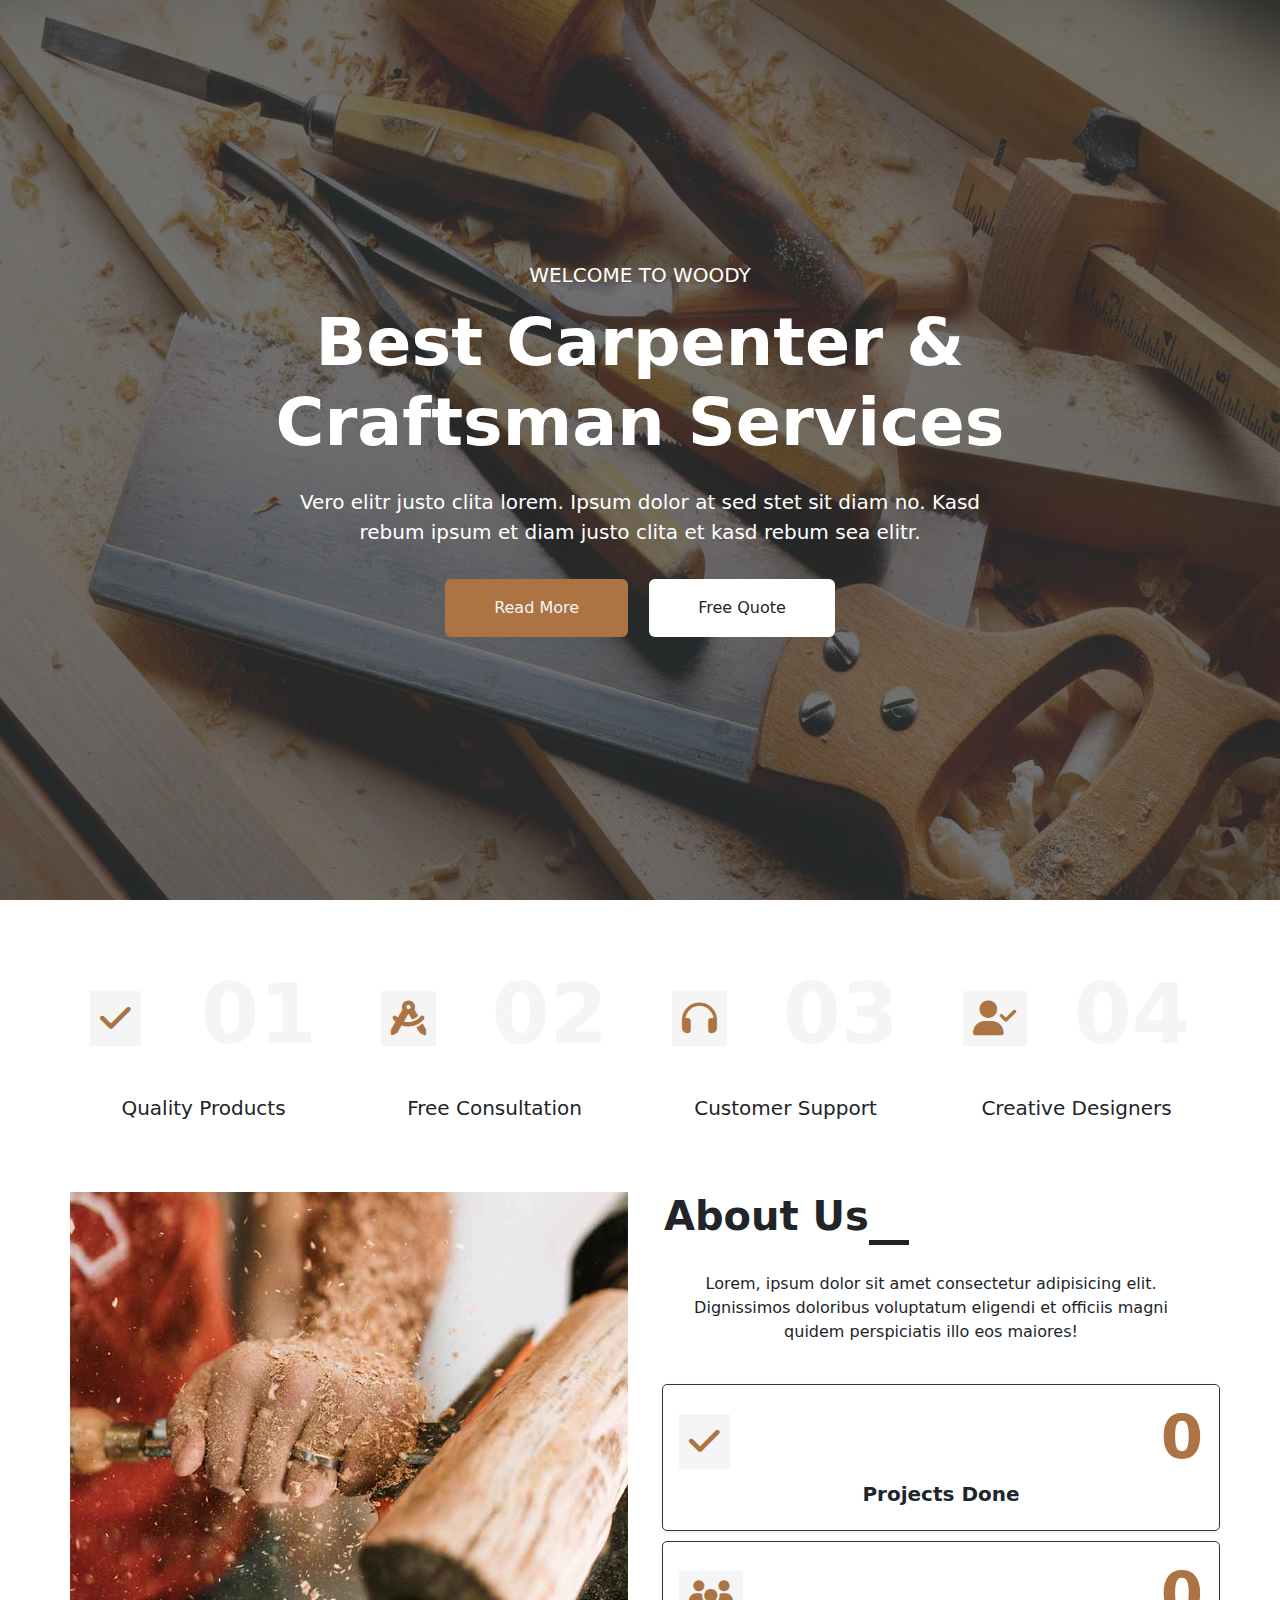
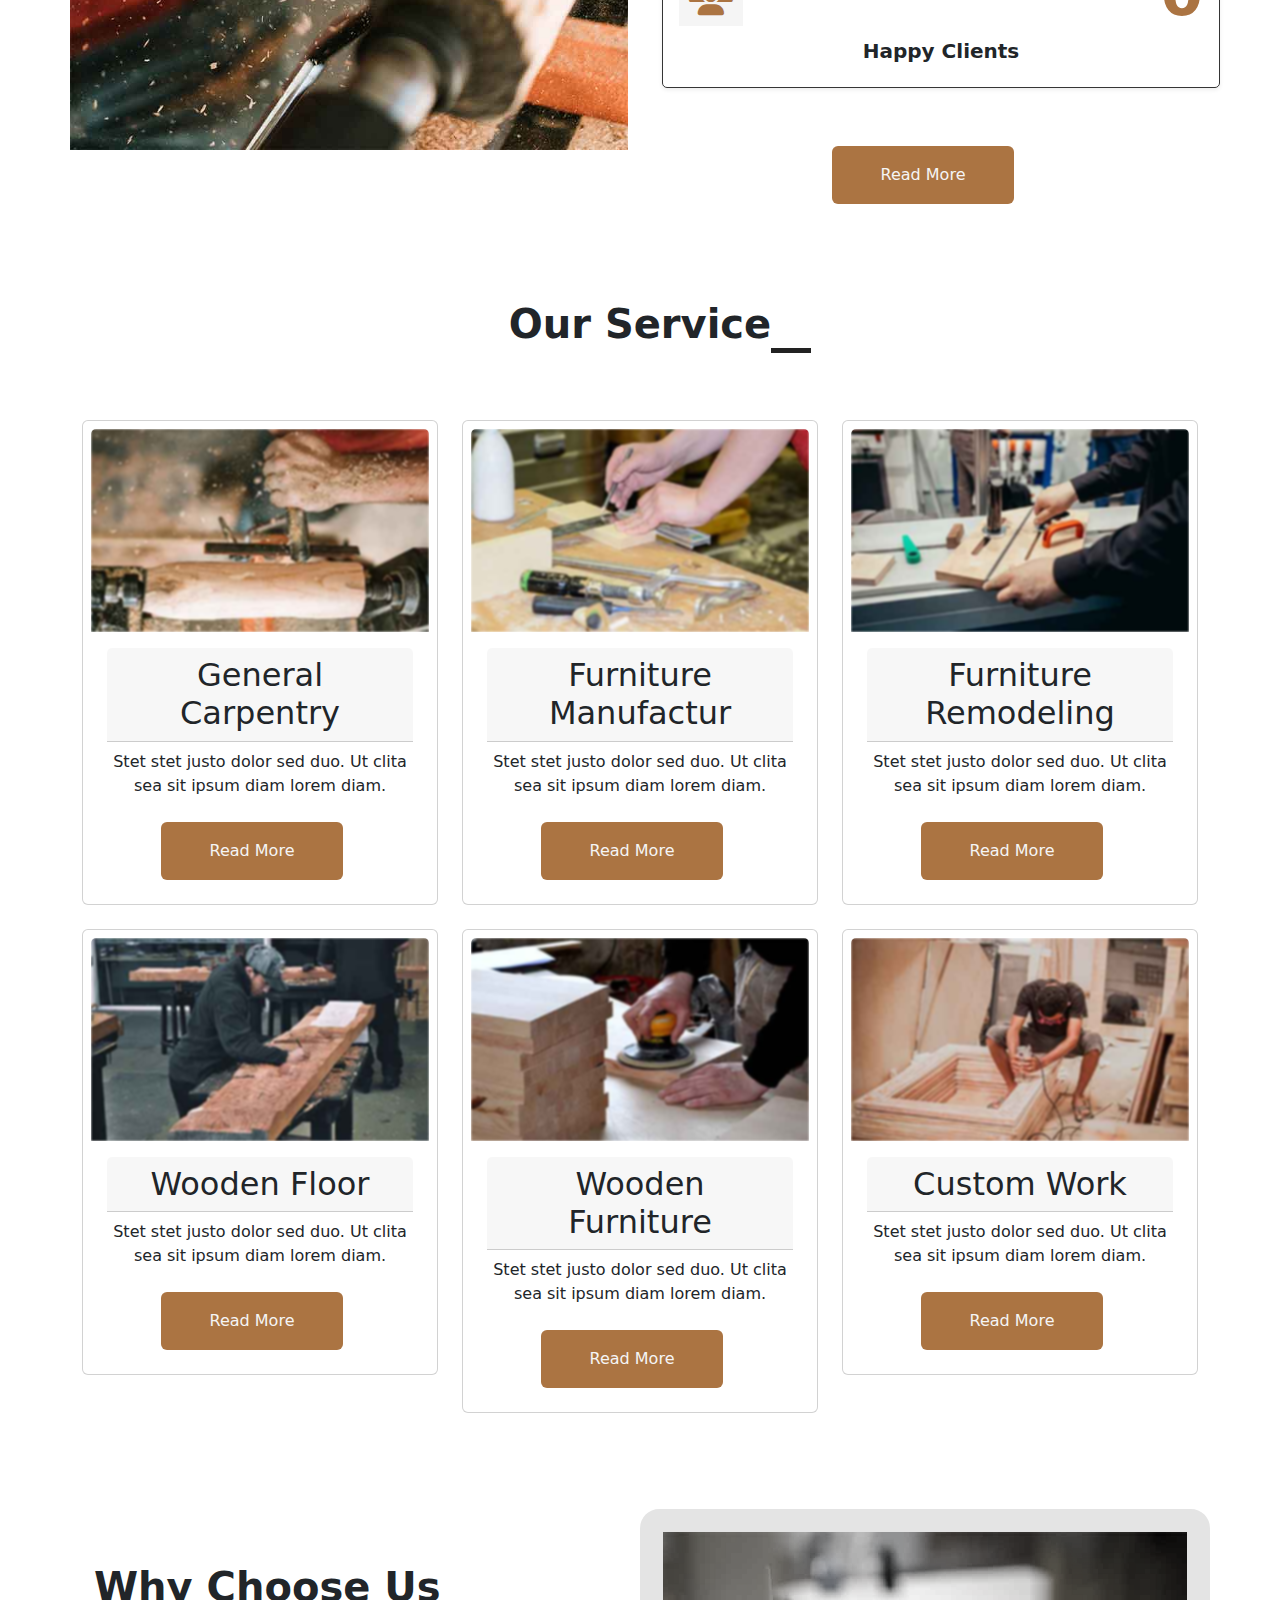
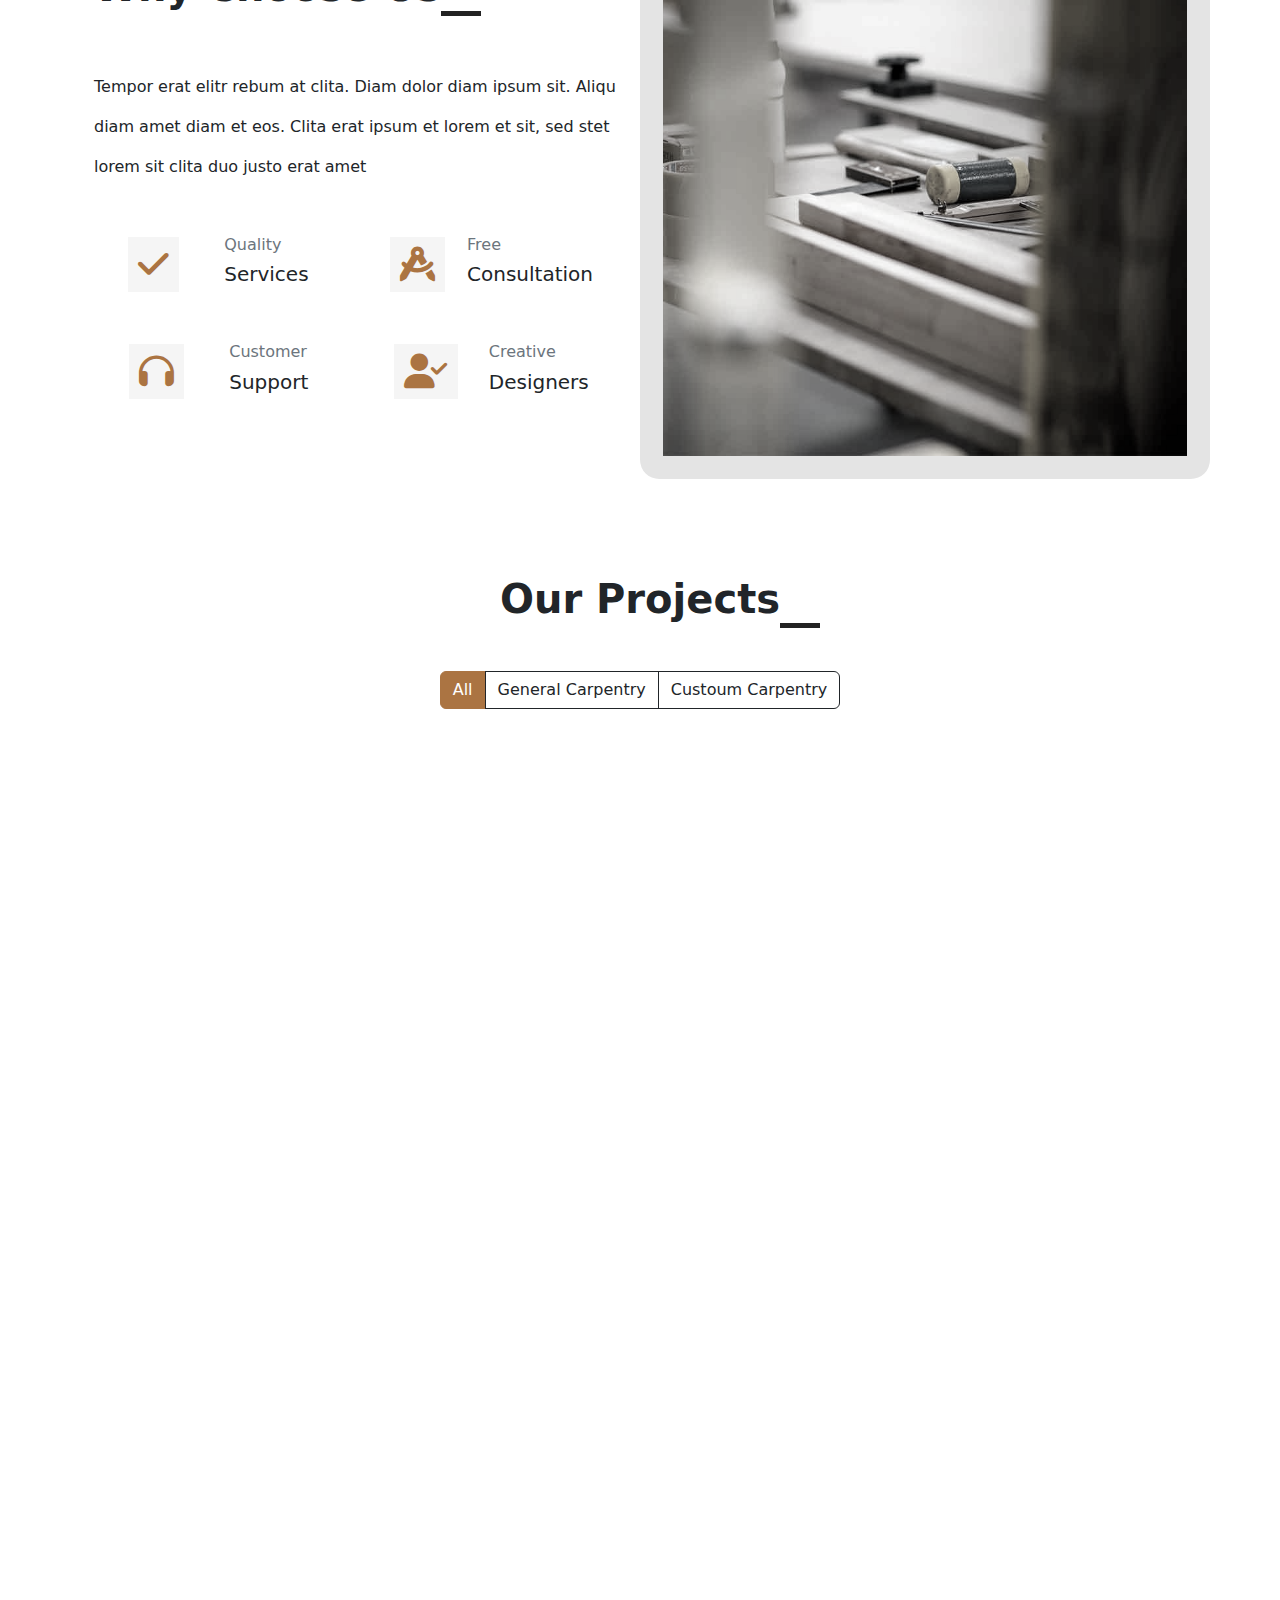
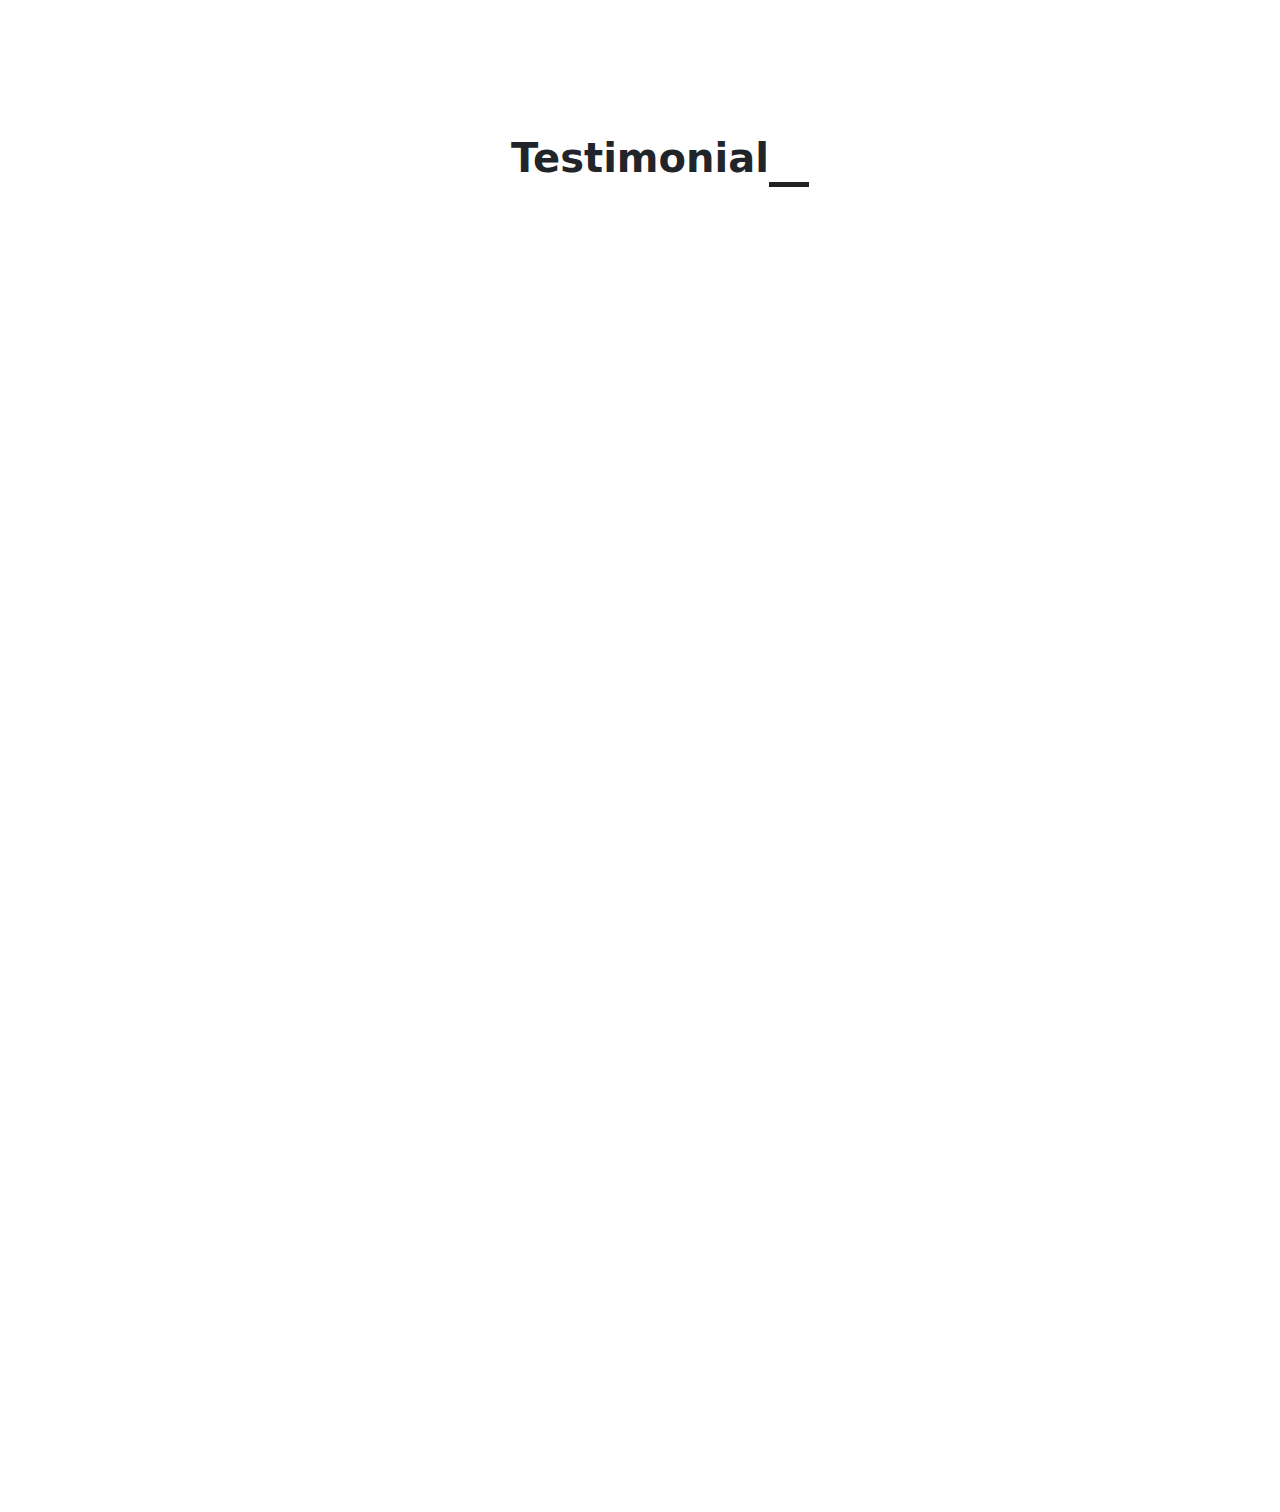
<file: index.html>
<!DOCTYPE html>
<html lang="en">
    <meta name="theme-color" content="#ab7442">
    <head>
        <meta charset="UTF-8">
        <meta name="viewport" content="width=device-width, initial-scale=1.0">
        <title>Woody</title>
        <link rel="stylesheet" href="https://cdnjs.cloudflare.com/ajax/libs/font-awesome/6.2.1/css/all.min.css">
        <link rel="stylesheet" href="css/Desing 14.css">
        <link rel="stylesheet" href="css/bootstrap.css">
        <link rel="preconnect" href="https://fonts.googleapis.com">
        <link rel="preconnect" href="https://fonts.gstatic.com" >
        <link
            href="https://fonts.googleapis.com/css2?family=Alexandria:wght@600;700;800&family=Amiri:ital,wght@1,700&family=Cairo:wght@800&family=Changa&family=Libre+Caslon+Text:wght@700&family=Oswald:wght@700&family=Poppins:ital,wght@0,100;0,200;0,300;0,400;0,500;0,600;0,700;0,800;0,900;1,100;1,200;1,300;1,400;1,500;1,600;1,700;1,800;1,900&family=Roboto:ital,wght@0,100;0,400;0,500;1,700&family=Ubuntu:ital,wght@1,700&display=swap"
            rel="stylesheet">
    </head>

    <body>
        <!-- navbar -->
        <div class="navbar navbar-expand-lg shadow-sm">
            <a href="#landing" class="  navbar-brand px-4 px-lg-5">
                <h2 class="m-0 ">WooDY</h2>
            </a>
            <button type="button" class="navbar-toggler me-4 d-sm-inline-block d-lg-none">
                <span class="navbar-toggler-icon"></span>
            </button>
            <div class="navbar-collapse collapse justify-content-end ">
                <a href="#landing" class="nav-item nav-link text-capitalize  fw-bold px-lg-4">home</a>
                <a href="#about" class="nav-item nav-link text-capitalize  fw-bold px-lg-4">about</a>
                <a href="#service" class="nav-item nav-link text-capitalize  fw-bold px-lg-4">service</a>
                <a href="#Projects" class="nav-item nav-link text-capitalize  fw-bold px-lg-4">projects</a>
                <div class="nav-item dropdown position-relative px-lg-4">
                    <a href="#" class="nav-link dropdown-toggle">Pages</a>
                    <div class="dropdown-menu fade-up position-absolute translate-middle-x">
                        <a href="#feature" class="dropdown-item">Feature</a>
                        <a href="#quote" class="dropdown-item">Free Quote</a>
                        <a href="#team" class="dropdown-item">Our Team</a>
                        <a href="#testimonial" class="dropdown-item">Testimonial</a>
                        <a href="#404" class="dropdown-item">404 Page</a>
                    </div>
                </div>
                <a href="#e" class="nav-item nav-link text-capitalize  fw-bold dark-mode px-lg-4"><i class="fa-solid fa-circle-half-stroke fa-lg mx-2"></i>dark mode</a>

            </div>
        </div>
        <!-- landing -->
        <div class="landing owl-carousel-item position-relative" id="landing">
            <img src="css/img/carousel-1.jpg" class="img-fluid landing-img ">
            <div class="position-absolute top-0 start-0 w-100 h-100 d-flex align-items-center"
                style="background: rgba(53, 53, 53, .7);">
                <div class="container">
                    <div class="row justify-content-center">
                        <div class="col-12 col-lg-8 text-center">
                            <h5 class="text-white text-uppercase mb-3 animated slideInDown">Welcome To WooDY</h5>
                            <h1 class="display-3 text-white animated slideInDown mb-4 ">Best Carpenter & Craftsman
                                Services</h1>
                            <p class="fs-5 fw-medium text-white mb-4 pb-2">Vero elitr justo clita lorem. Ipsum dolor at
                                sed stet sit
                                diam no. Kasd rebum ipsum et diam justo clita et kasd rebum sea elitr.</p>
                            <a href="" class="btn primary-btn py-md-3 px-md-5 me-3 animated slideInLeft">Read More</a>
                            <a href="" class="btn wihte-btn py-md-3 px-md-5 animated slideInRight">Free Quote</a>
                        </div>
                    </div>
                </div>
            </div>
            <a href="#landing" class="top"><i class="fa-solid fa-arrow-up"></i></a>

        </div>
        <!-- Carousel  -->
        <div class="Carousel py-5">
            <div class="container px-lg-0">
                <div class="row">
                    <div class="col p-3 mx-3">
                        <div class="d-flex align-items-center justify-content-between">
                            <i class="fa-solid fa-check i-featuer"></i>
                            <h2 class="fw-bold  feature-num">01</h2>
                        </div>
                        <h5 class="text-center mt-4">Quality Products</h5>
                    </div>
                    <div class="col p-3 mx-3">
                        <div class="d-flex align-items-center  justify-content-between">
                            <i class="fa-solid fa-compass-drafting i-featuer"></i>
                            <h2 class="fw-bold feature-num">02</h2>
                        </div>
                        <h5 class="text-center mt-4">Free Consultation</h5>
                    </div>
                    <div class="col p-3 mx-3">
                        <div class="d-flex align-items-center justify-content-between">
                            <i class="fa-solid fa-headphones i-featuer"></i>

                            <h2 class="fw-bold  feature-num">03</h2>
                        </div>
                        <h5 class="text-center mt-4">Customer Support</h5>

                    </div>
                    <div class="col p-3 mx-3">
                        <div class="d-flex align-items-center justify-content-between">
                            <i class="fa-solid fa-user-check i-featuer"></i>

                            <h2 class="fw-bold feature-num">04</h2>
                        </div>
                        <h5 class="text-center mt-4">Creative Designers</h5>

                    </div>
                </div>
            </div>
        </div>
        <!-- about -->
        <div class="about  container-fluid  px-lg-0 px-sm-0" id="about">
            <div class=" container about-container px-sm-0 ">
                <div class="row">
                    <div class="col-lg-6 col-sm-12 text-center ">
                        <img src="css/img/about.jpg" alt="about.jpg" class="img-fluid  ">
                    </div>
                    <div class="col-lg-6 col-sm-12 counter text-center">
                        <div class="container about-d">
                            <h1 class="position-relative about-title text-capitalize fw-bolder rightdash ">about us</h1>
                            <p class="py-4">Lorem, ipsum dolor sit amet consectetur adipisicing elit. Dignissimos
                                doloribus voluptatum eligendi et officiis magni quidem perspiciatis illo eos maiores!
                            </p>
                            <div class="row">
                                <div class=" col-sm-12 p-3 box-count  shadow-sm">
                                    <div class="d-flex align-items-center justify-content-between">
                                        <i class="fa-solid fa-check i-featuer"></i>
                                        <h2 class="fw-bold  count-num" data-target="1243">0</h2>
                                    </div>
                                    <h5 class="text-center fw-bold">Projects Done</h5>
                                </div>
                                <div class=" col-sm-12 p-3 box-count shadow-sm">
                                    <div class="d-flex align-items-center justify-content-between">
                                        <i class="fa fa-users fa-2x i-featuer"></i>
                                        <h2 class="fw-bold  count-num" data-target="1190">0</h2>
                                    </div>
                                    <h5 class="text-center fw-bold">Happy Clients</h5>
                                </div>
                            </div>
                        </div>
                        <a href="#" class="btn primary-btn py-md-3 px-md-5 me-3 animated slideInLeft my-5">Read More</a>

                    </div>
                </div>
            </div>

        </div>
        <!-- service -->
        <div class="service py-5 position-relative" id="service">
            <h1 class="position-relative rightdash  text-capitalize fw-bolder text-center title mb-5">our service
            </h1>
            <div class="container ">
                <div class="row">
                    <div class="col-lg-4 col-md-6 col-12  mt-4">
                        <div class="card p-2 overflow-hidden  ">
                            <div class="card-img-top overflow-hidden position-relative project-img">
                                <img src="css/img/service-1.jpg" alt="" class="img-fluid service-img">

                            </div>
                            <div class="card-body text-center">
                                <h2 class="card-header">General Carpentry</h2>
                                <p class="py-2">Stet stet justo dolor sed duo. Ut clita sea sit ipsum diam lorem diam.
                                </p>
                                <div class="card-link">
                                    <a href="#" class="btn primary-btn py-md-3 px-md-5 me-3  slideInLeft ">Read More</a>
                                </div>
                            </div>
                        </div>
                    </div>
                    <div class="col-lg-4 col-md-6 col-12 mt-4">
                        <div class="card p-2 overflow-hidden ">
                            <div class="card-img-top overflow-hidden ">
                                <img src="css/img/service-2.jpg" alt="" class="img-fluid service-img">
                            </div>
                            <div class="card-body text-center">
                                <h2 class="card-header">Furniture Manufactur</h2>
                                <p class="py-2">Stet stet justo dolor sed duo. Ut clita sea sit ipsum diam lorem diam.
                                </p>
                                <div class="card-link">
                                    <a href="#" class="btn primary-btn py-md-3 px-md-5 me-3  slideInLeft ">Read More</a>
                                </div>
                            </div>
                        </div>
                    </div>
                    <div class="col-lg-4 col-md-6 col-12 mt-4">
                        <div class="card p-2 overflow-hidden  ">
                            <div class="card-img-top overflow-hidden">
                                <img src="css/img/service-3.jpg" alt="" class="img-fluid service-img">
                            </div>
                            <div class="card-body text-center">
                                <h2 class="card-header">Furniture Remodeling</h2>
                                <p class="py-2">Stet stet justo dolor sed duo. Ut clita sea sit ipsum diam lorem diam.
                                </p>
                                <div class="card-link">
                                    <a href="#" class="btn primary-btn py-md-3 px-md-5 me-3  slideInLeft ">Read More</a>
                                </div>
                            </div>
                        </div>
                    </div>
                    <div class="col-lg-4 col-md-6 col-12 mt-4">
                        <div class="card p-2 overflow-hidden ">
                            <div class="card-img-top overflow-hidden">
                                <img src="css/img/service-4.jpg" alt="" class="img-fluid service-img">
                            </div>
                            <div class="card-body text-center">
                                <h2 class="card-header">Wooden Floor</h2>
                                <p class="py-2">Stet stet justo dolor sed duo. Ut clita sea sit ipsum diam lorem diam.
                                </p>
                                <div class="card-link">
                                    <a href="#" class="btn primary-btn py-md-3 px-md-5 me-3  slideInLeft ">Read More</a>
                                </div>
                            </div>
                        </div>
                    </div>
                    <div class="col-lg-4 col-md-6 col-12 mt-4">
                        <div class="card p-2 overflow-hidden ">
                            <div class="card-img-top overflow-hidden">
                                <img src="css/img/service-5.jpg" alt="" class="img-fluid service-img">
                            </div>
                            <div class="card-body text-center">
                                <h2 class="card-header">Wooden Furniture</h2>
                                <p class="py-2">Stet stet justo dolor sed duo. Ut clita sea sit ipsum diam lorem diam.
                                </p>
                                <div class="card-link">
                                    <a href="#" class="btn primary-btn py-md-3 px-md-5 me-3  slideInLeft ">Read More</a>
                                </div>
                            </div>
                        </div>
                    </div>
                    <div class="col-lg-4 col-md-6 col-12 mt-4">
                        <div class="card p-2 overflow-hidden ">
                            <div class="card-img-top overflow-hidden">
                                <img src="css/img/service-6.jpg" alt="" class="img-fluid service-img">
                            </div>
                            <div class="card-body text-center">
                                <h2 class="card-header">Custom Work</h2>
                                <p class="py-2">Stet stet justo dolor sed duo. Ut clita sea sit ipsum diam lorem diam.
                                </p>
                                <div class="card-link">
                                    <a href="#" class="btn primary-btn py-md-3 px-md-5 me-3  slideInLeft ">Read More</a>
                                </div>
                            </div>
                        </div>
                    </div>
                </div>


            </div>
        </div>
        <!-- feature -->
        <div class="feature py-5 container-fluid px-lg-0" id="feature">
            <div class="container px-lg-0">
                <div class="row g-0 mx-lg-0 ">
                    <div class="col-md-6 col-sm-12 d-flex flex-column justify-content-center p-4   ">
                        <h1 class="position-relative rightdash  text-capitalize fw-bolder  title mb-5">why Choose us
                        </h1>
                        <p class="py-2 p-feature">Tempor erat elitr rebum at clita. Diam dolor diam ipsum sit. Aliqu
                            diam amet
                            diam et eos. Clita erat ipsum et lorem et
                            sit, sed stet lorem sit clita duo justo erat amet
                        </p>
                        <div class="row">
                            <div class="col-md-6 col-12 d-flex align-items-center justify-content-around p-4">
                                <div>
                                    <i class="fa-solid fa-check i-featuer"></i>
                                </div>
                                <div>
                                    <h6 class="text-muted">Quality</h6>
                                    <h5 class="text-center ">Services</h5>
                                </div>
                            </div>
                            <div class="col-md-6 col-12 d-flex align-items-center justify-content-around p-4">
                                <div>
                                    <i class="fa-solid fa-compass-drafting i-featuer"></i>
                                </div>
                                <div>
                                    <h6 class="text-muted">Free</h6>
                                    <h5 class="text-center ">Consultation</h5>
                                </div>
                            </div>
                        </div>
                        <div class="row">
                            <div class="col-md-6 col-12 d-flex align-items-center justify-content-around p-4">
                                <div>
                                    <i class="fa-solid fa-headphones i-featuer"></i>
                                </div>
                                <div>
                                    <h6 class="text-muted">Customer</h6>
                                    <h5 class="text-center ">Support</h5>
                                </div>
                            </div>
                            <div class="col-md-6 col-12 d-flex align-items-center justify-content-around p-4">
                                <div>
                                    <i class="fa-solid fa-user-check i-featuer"></i>
                                </div>
                                <div>
                                    <h6 class="text-muted">Creative</h6>
                                    <h5 class="text-center ">Designers</h5>
                                </div>
                            </div>
                        </div>
                    </div>
                    <div class="col-md-6 col-sm-12 chose-img pointer-event">
                        <img src="css/img/feature.jpg" alt="feature.jpg" class="img-fluid">
                    </div>
                </div>
            </div>
        </div>
        <!-- Projects -->
        <div class="Projects py-5 position-relative" id="Projects">
            <h1 class="position-relative about-title text-capitalize fw-bolder rightdash text-center w-100">our projects
            </h1>

            <div class="position-relative d-flex justify-content-center g-4">
                <div class="btn-group my-4 g-5 p-3 project-btn">
                    <h4 class="btn btn-outline-dark text-capitalize tab-btn tab-btn-active d-flex align-items-center"
                        data-id="row-project">all
                    </h4>
                    <h4 class="btn btn-outline-dark text-capitalize tab-btn d-flex align-items-center"
                        data-id="General">General Carpentry</h4>
                    <h4 class="btn btn-outline-dark text-capitalize tab-btn d-flex align-items-center"
                        data-id="custoum">custoum Carpentry</h4>
                </div>
            </div>
            <div class="container project-container position-relative overflow-hidden">
                <div class="row row-project" id="General">
                    <div class="col-lg-4 col-md-6 col-12  mt-4 General project-card ">
                        <div class="card p-2 overflow-hidden  ">
                            <div class="card-img-top overflow-hidden position-relative project-img ">
                                <img src="css/img/service-1.jpg" alt="" class="img-fluid ">
                                <div class="portfolio-overlay d-flex justify-content-center align-items-center">
                                    <a class="btn btn-square btn-outline-light mx-1" href="#"><i
                                            class="fa-solid fa-eye fa-lg"></i></a>
                                    <a class="btn btn-square btn-outline-light mx-1" href="#"><i
                                            class="fa-solid fa-paperclip fa-lg"></i></a>
                                </div>
                            </div>
                            <div class="card-body text-center">
                                <h5 class="card-header headercard-project">General Carpentry</h5>
                                <h4 class="py-2">Wooden Furniture Manufacturing And Remodeling
                                </h4>
                            </div>
                        </div>
                    </div>
                    <div class="col-lg-4 col-md-6 col-12 mt-4 General project-card">
                        <div class="card p-2 overflow-hidden ">
                            <div class="card-img-top overflow-hidden position-relative project-img">
                                <img src="css/img/service-2.jpg" alt="" class="img-fluid ">
                                <div class="portfolio-overlay d-flex justify-content-center align-items-center">
                                    <a class="btn btn-square btn-outline-light mx-1" href="#"><i
                                            class="fa-solid fa-eye fa-lg"></i></a>
                                    <a class="btn btn-square btn-outline-light mx-1" href="#"><i
                                            class="fa-solid fa-paperclip fa-lg"></i></a>
                                </div>
                            </div>
                            <div class="card-body text-center">
                                <h5 class="card-header headercard-project">General Carpentry</h5>
                                <h4 class="py-2">Wooden Furniture Manufacturing And Remodeling
                                </h4>
                            </div>
                        </div>
                    </div>
                    <div class="col-lg-4 col-md-6 col-12 mt-4 General project-card">
                        <div class="card p-2 overflow-hidden  ">
                            <div class="card-img-top overflow-hidden position-relative project-img">
                                <img src="css/img/service-3.jpg" alt="" class="img-fluid ">
                                <div class="portfolio-overlay d-flex justify-content-center align-items-center">
                                    <a class="btn btn-square btn-outline-light mx-1" href="#"><i
                                            class="fa-solid fa-eye fa-lg"></i></a>
                                    <a class="btn btn-square btn-outline-light mx-1" href="#"><i
                                            class="fa-solid fa-paperclip fa-lg"></i></a>
                                </div>
                            </div>
                            <div class="card-body text-center">
                                <h5 class="card-header headercard-project">General Carpentry</h5>
                                <h4 class="py-2">Wooden Furniture Manufacturing And Remodeling
                                </h4>
                            </div>
                        </div>
                    </div>
                </div>
                <div class="row  row-project" id="custoum">
                    <div class="col-lg-4 col-md-6 col-12 mt-4 custoum project-card">
                        <div class="card p-2 overflow-hidden ">
                            <div class="card-img-top overflow-hidden position-relative project-img">
                                <img src="css/img/service-4.jpg" alt="" class="img-fluid ">
                                <div class="portfolio-overlay d-flex justify-content-center align-items-center">
                                    <a class="btn btn-square btn-outline-light mx-1" href="#"><i
                                            class="fa-solid fa-eye fa-lg"></i></a>
                                    <a class="btn btn-square btn-outline-light mx-1" href="#"><i
                                            class="fa-solid fa-paperclip fa-lg"></i></a>
                                </div>
                            </div>
                            <div class="card-body text-center">
                                <h5 class="card-header headercard-project text-capitalize">custoum Carpentry</h5>
                                <h4 class="py-2">Wooden Furniture Manufacturing And Remodeling
                                </h4>
                            </div>
                        </div>
                    </div>
                    <div class="col-lg-4 col-md-6 col-12 mt-4 custoum project-card">
                        <div class="card p-2 overflow-hidden ">
                            <div class="card-img-top overflow-hidden position-relative project-img">
                                <img src="css/img/service-5.jpg" alt="" class="img-fluid ">
                                <div class="portfolio-overlay d-flex justify-content-center align-items-center">
                                    <a class="btn btn-square btn-outline-light mx-1" href="#"><i
                                            class="fa-solid fa-eye fa-lg"></i></a>
                                    <a class="btn btn-square btn-outline-light mx-1" href="#"><i
                                            class="fa-solid fa-paperclip fa-lg"></i></a>
                                </div>
                            </div>
                            <div class="card-body text-center">
                                <h5 class="card-header headercard-project text-capitalize">custoum Carpentry</h5>
                                <h4 class="py-2">Wooden Furniture Manufacturing And Remodeling
                                </h4>
                            </div>
                        </div>
                    </div>
                    <div class="col-lg-4 col-md-6 col-12 mt-4 custoum project-card">
                        <div class="card p-2 overflow-hidden ">
                            <div class="card-img-top overflow-hidden position-relative project-img">
                                <img src="css/img/service-6.jpg" alt="" class="img-fluid ">
                                <div class="portfolio-overlay d-flex justify-content-center align-items-center">
                                    <a class="btn btn-square btn-outline-light mx-1" href="#"><i
                                            class="fa-solid fa-eye fa-lg"></i></a>
                                    <a class="btn btn-square btn-outline-light mx-1" href="#"><i
                                            class="fa-solid fa-paperclip fa-lg"></i></a>
                                </div>
                            </div>
                            <div class="card-body text-center">
                                <h5 class="card-header headercard-project text-capitalize">custoum Carpentry</h5>
                                <h4 class="py-2">Wooden Furniture Manufacturing And Remodeling
                                </h4>
                            </div>
                        </div>
                    </div>
                </div>
            </div>
        </div>
        <!-- team -->
        <div class="team py-5" id="team">
            <h1 class="position-relative about-title text-capitalize fw-bolder rightdash text-center w-100  my-4">
                Testimonial
            </h1>
            <div class="container team-container  ">
                <div class="row text-center justify-content-center px-3">
                    <div class="card p-2 overflow-hidden team-card col-lg-3 col-md-6 col-12 m-3 ">
                        <div class="team-social d-flex flex-column align-items-center">
                            <a class="btn btn-square p-4" href="#"><i class="fa-brands fa-facebook fa-lg"></i></a>
                            <a class="btn btn-square p-4" href="#"><i class="fa-brands fa-twitter fa-lg"></i></a>
                            <a class="btn btn-square p-4" href="#"><i
                                    class="fa-brands fa-square-instagram fa-lg"></i></a>
                        </div>
                        <div class="card-img-top overflow-hidden ">
                            <img src="css/img/team-1.jpg" class="img-fluid service-img">
                        </div>
                        <div class="card-body text-center">
                            <h2 class="card-header headercard-project border-0">Full Name</h2>
                            <p class="py-2">Designation
                            </p>
                        </div>
                    </div>
                    <div class="card p-2 overflow-hidden team-card col-lg-3 col-md-6 col-12 m-3">
                        <div class="team-social d-flex flex-column align-items-center">
                            <a class="btn btn-square p-4" href="#"><i class="fa-brands fa-facebook fa-lg"></i></a>
                            <a class="btn btn-square p-4" href="#"><i class="fa-brands fa-twitter fa-lg"></i></a>
                            <a class="btn btn-square p-4" href="#"><i
                                    class="fa-brands fa-square-instagram fa-lg"></i></a>
                        </div>
                        <div class="card-img-top overflow-hidden ">
                            <img src="css/img/team-2.jpg" class="img-fluid service-img">
                        </div>
                        <div class="card-body text-center">
                            <h2 class="card-header headercard-project border-0">Full Name</h2>
                            <p class="py-2">Designation
                            </p>
                        </div>
                    </div>
                    <div class="card p-2 overflow-hidden team-card col-lg-3 col-md-6 col-12 m-3">
                        <div class="team-social d-flex flex-column align-items-center">
                            <a class="btn btn-square p-4" href="#"><i class="fa-brands fa-facebook fa-lg"></i></a>
                            <a class="btn btn-square p-4" href="#"><i class="fa-brands fa-twitter fa-lg"></i></a>
                            <a class="btn btn-square p-4" href="#"><i
                                    class="fa-brands fa-square-instagram fa-lg"></i></a>
                        </div>
                        <div class="card-img-top overflow-hidden ">
                            <img src="css/img/team-3.jpg" class="img-fluid service-img">
                        </div>
                        <div class="card-body text-center">
                            <h2 class="card-header headercard-project border-0">Full Name</h2>
                            <p class="py-2">Designation
                            </p>
                        </div>
                    </div>
                    <div class="card p-2 overflow-hidden team-card col-lg-3 col-md-6 col-12 m-3 ">
                        <div class="team-social d-flex flex-column align-items-center">
                            <a class="btn btn-square p-4" href="#"><i class="fa-brands fa-facebook fa-lg"></i></a>
                            <a class="btn btn-square p-4" href="#"><i class="fa-brands fa-twitter fa-lg"></i></a>
                            <a class="btn btn-square p-4" href="#"><i
                                    class="fa-brands fa-square-instagram fa-lg"></i></a>
                        </div>
                        <div class="card-img-top overflow-hidden ">
                            <img src="css/img/team-4.jpg" class="img-fluid service-img">
                        </div>
                        <div class="card-body text-center">
                            <h2 class="card-header headercard-project border-0">Full Name</h2>
                            <p class="py-2">Designation
                            </p>
                        </div>
                    </div>
                </div>
            </div>
        </div>
       
        <script src="Desing 14.js"></script>
    </body>

</html>
</file>
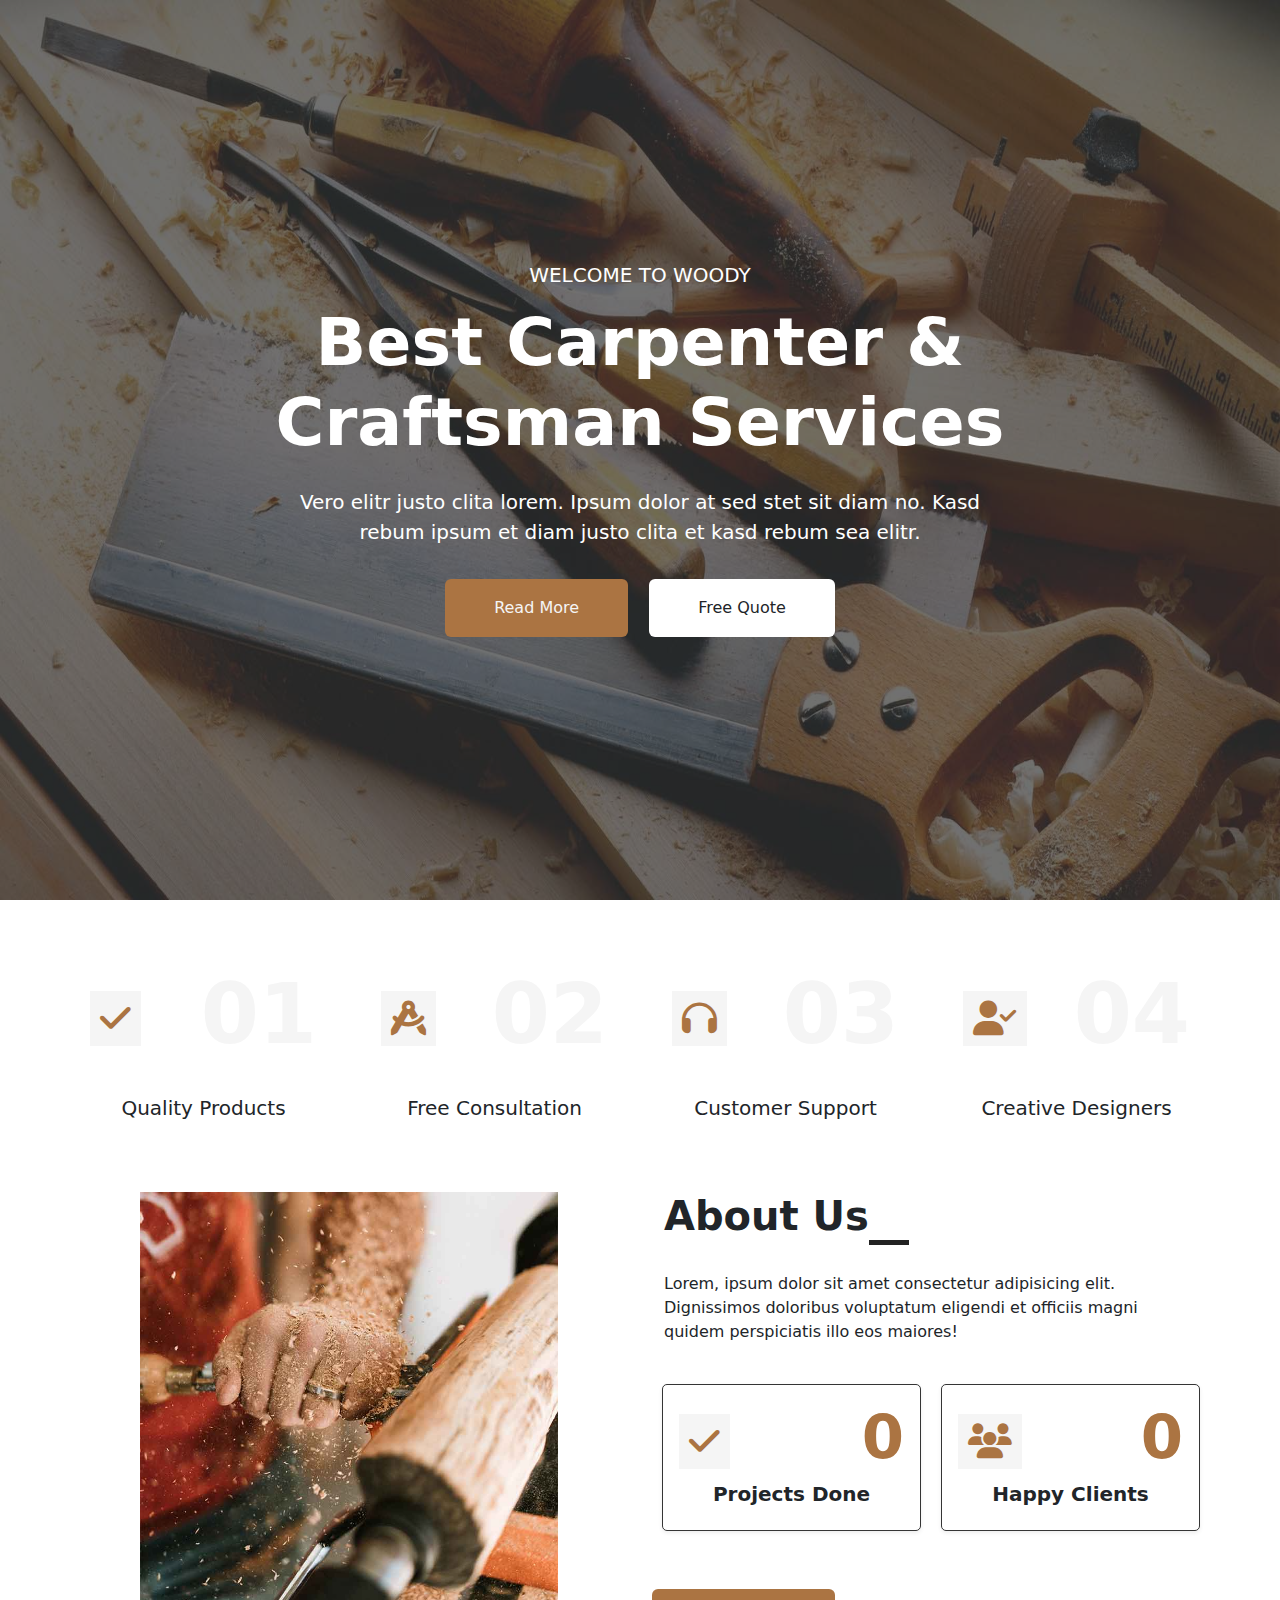
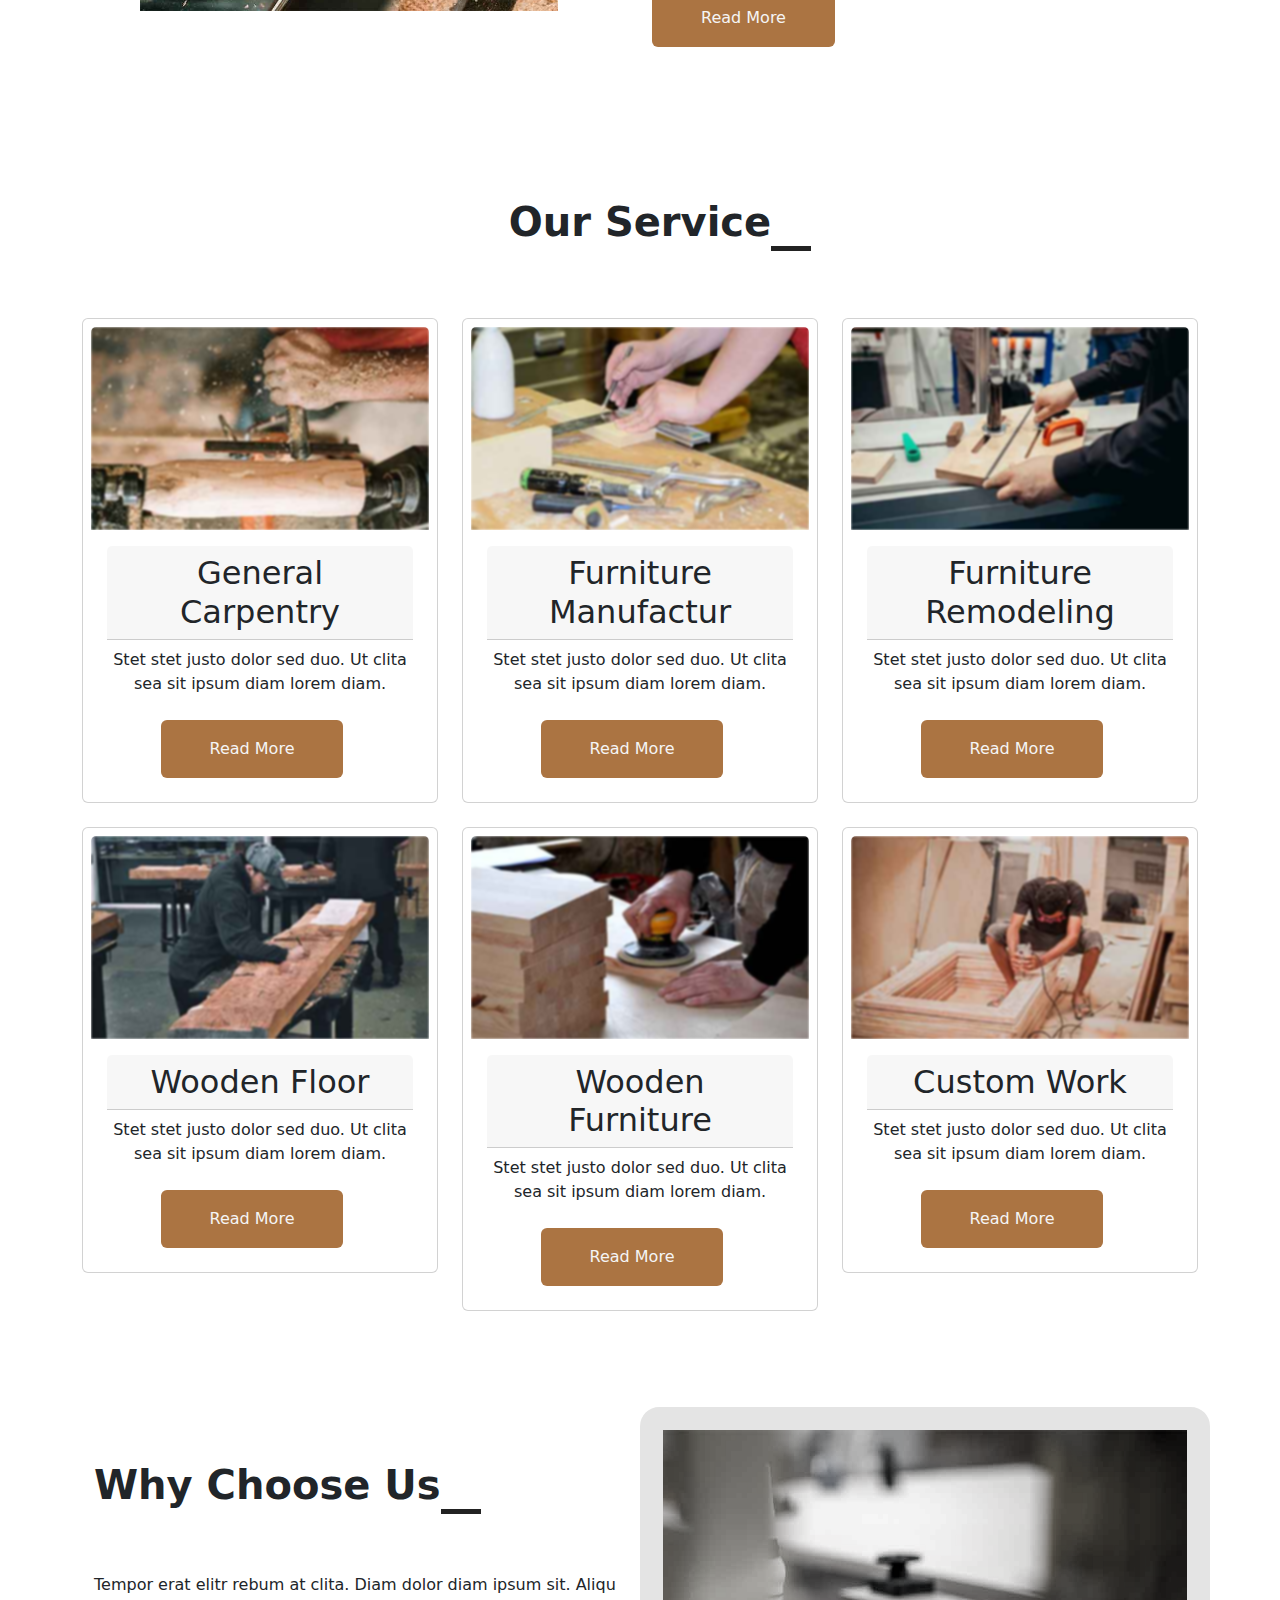
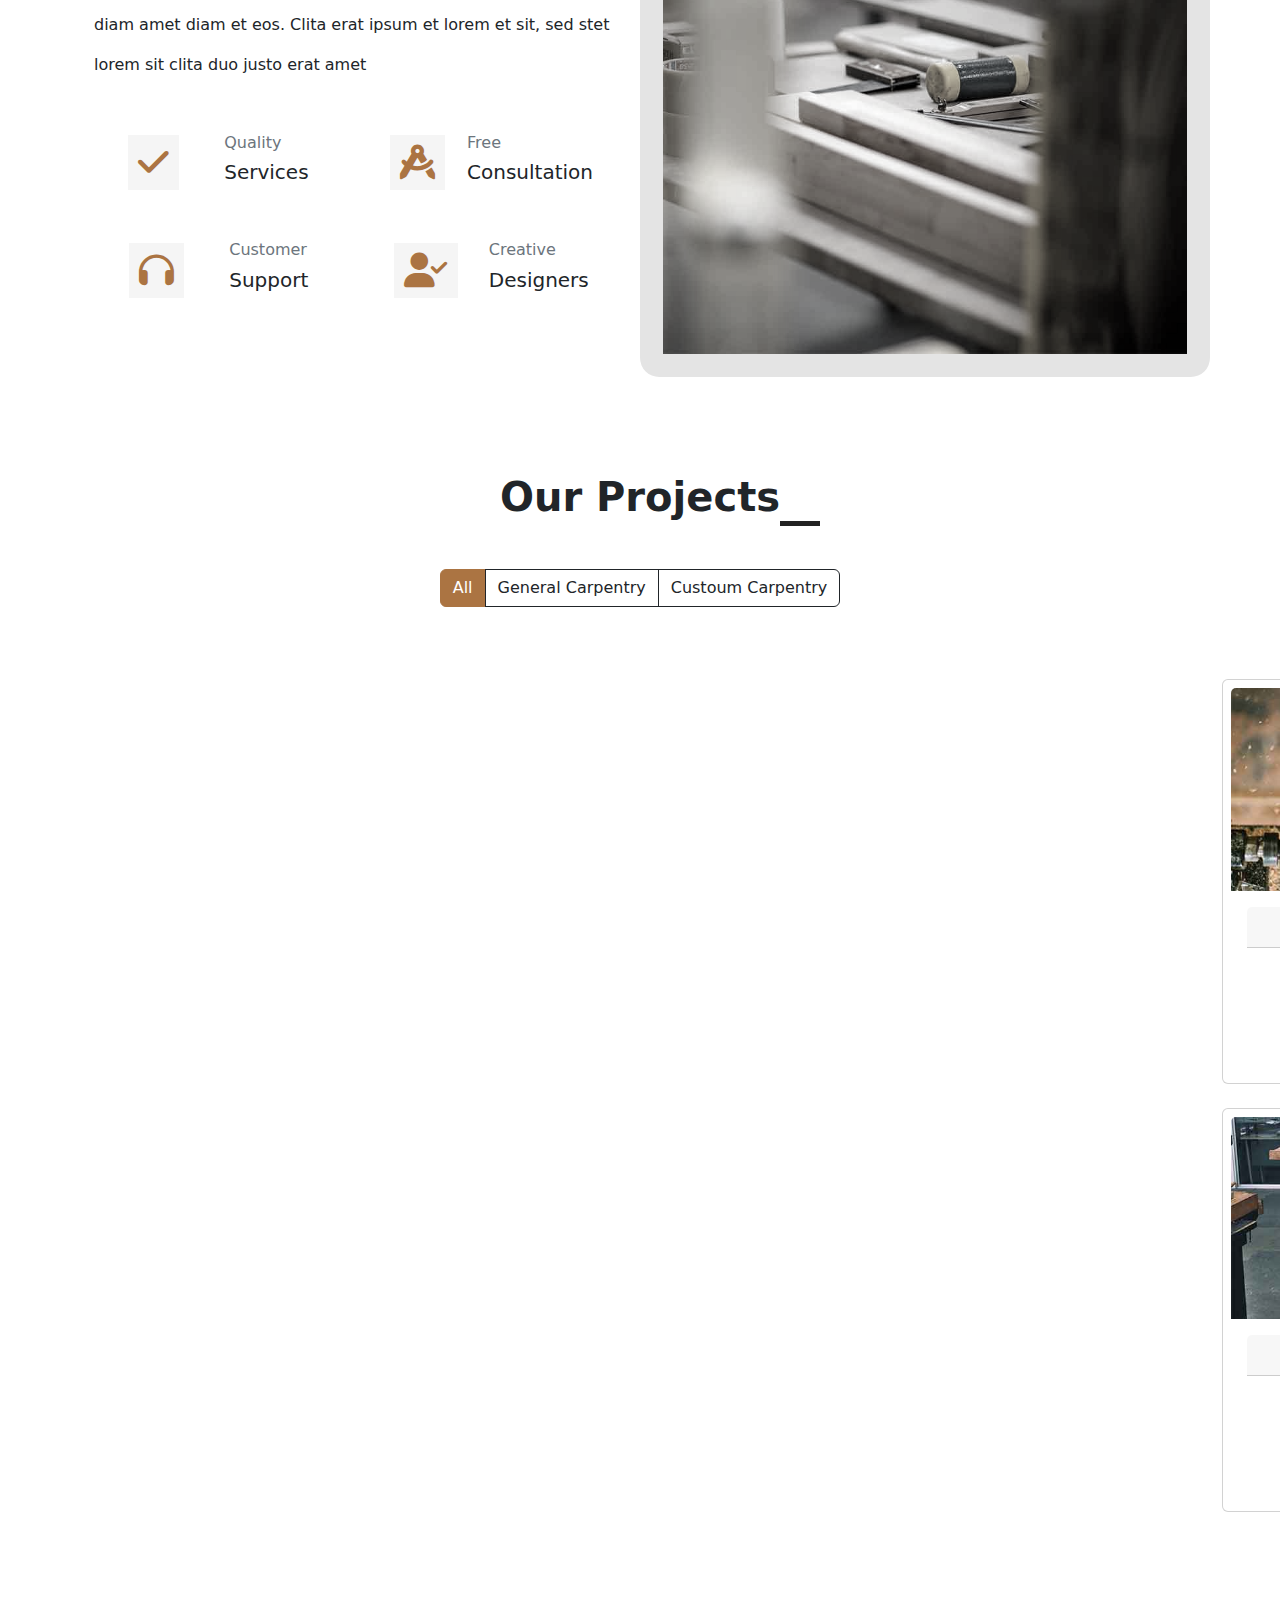
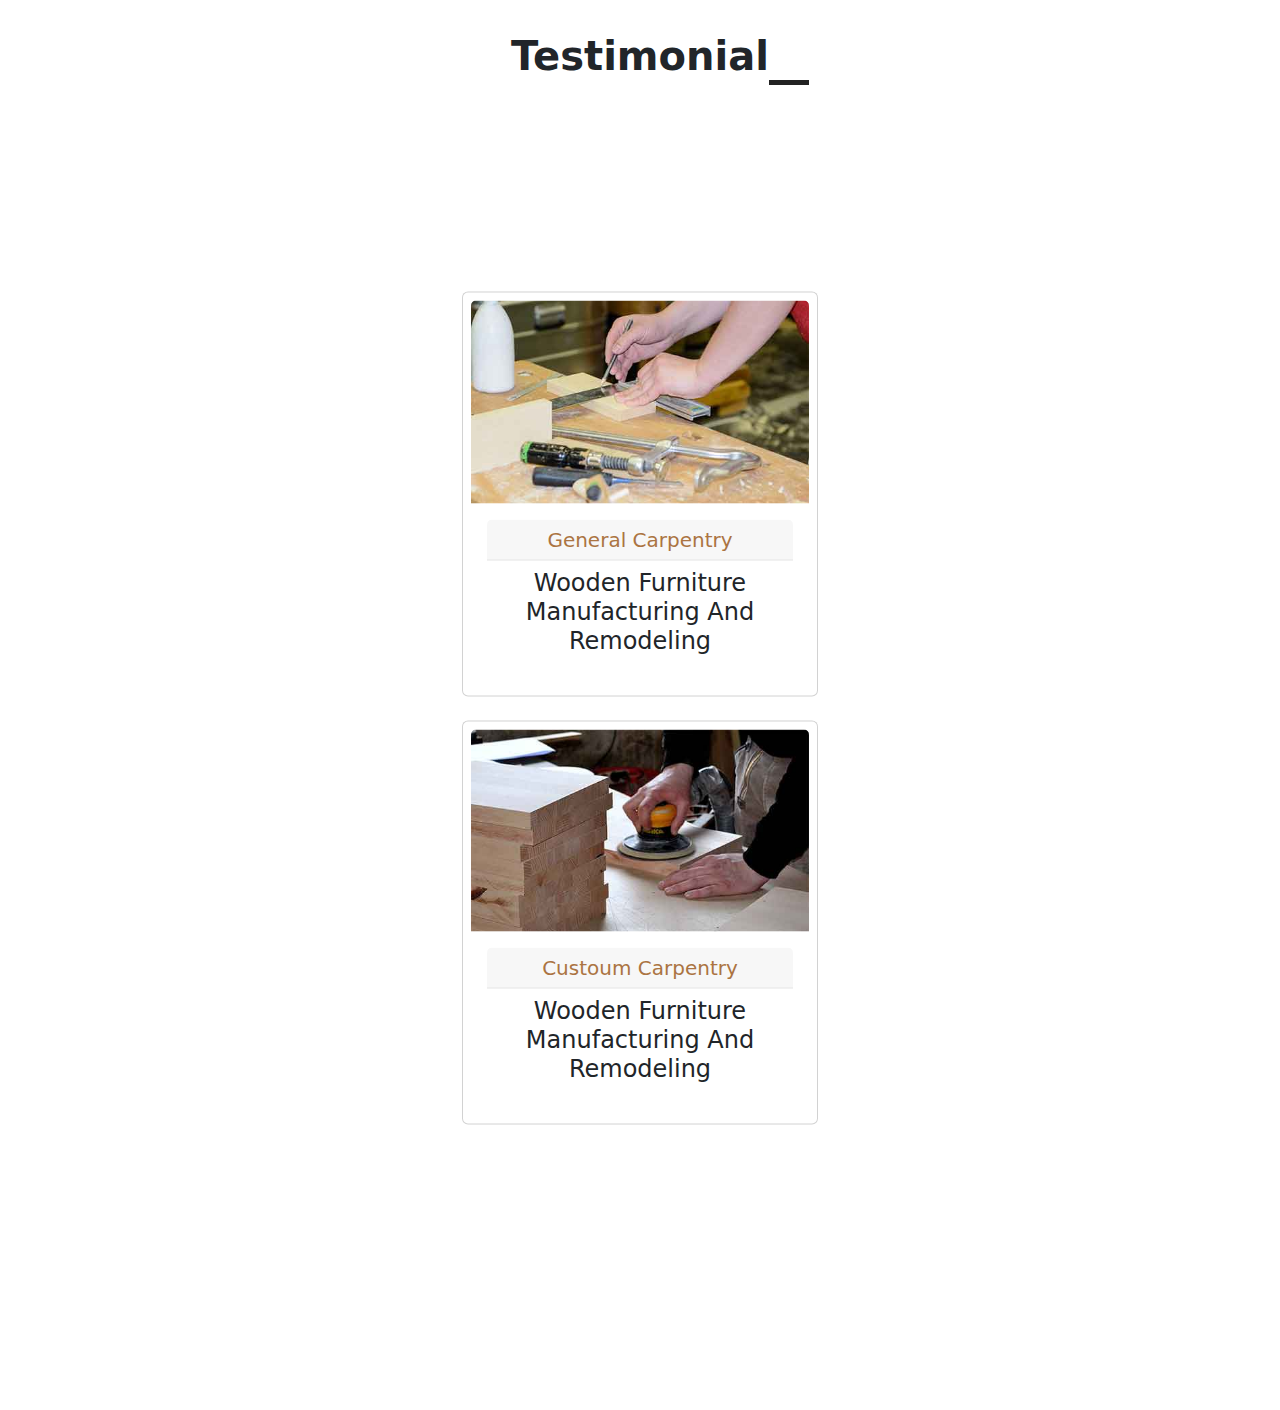
<file: Desing 14.html>
<!DOCTYPE html>
<html lang="en">
    <meta name="theme-color" content="#ab7442">
    <head>
        <meta charset="UTF-8">
        <meta name="viewport" content="width=device-width, initial-scale=1.0">
        <title>Woody</title>
        <link rel="stylesheet" href="https://cdnjs.cloudflare.com/ajax/libs/font-awesome/6.2.1/css/all.min.css">
        <link rel="stylesheet" href="css/Desing 14.css">
        <link rel="stylesheet" href="css/bootstrap.css">
        <link rel="preconnect" href="https://fonts.googleapis.com">
        <link rel="preconnect" href="https://fonts.gstatic.com" >
        <link
            href="https://fonts.googleapis.com/css2?family=Alexandria:wght@600;700;800&family=Amiri:ital,wght@1,700&family=Cairo:wght@800&family=Changa&family=Libre+Caslon+Text:wght@700&family=Oswald:wght@700&family=Poppins:ital,wght@0,100;0,200;0,300;0,400;0,500;0,600;0,700;0,800;0,900;1,100;1,200;1,300;1,400;1,500;1,600;1,700;1,800;1,900&family=Roboto:ital,wght@0,100;0,400;0,500;1,700&family=Ubuntu:ital,wght@1,700&display=swap"
            rel="stylesheet">
    </head>

    <body>
        <!-- navbar -->
        <div class="navbar navbar-expand-lg shadow-sm">
            <a href="#landing" class="  navbar-brand px-4 px-lg-5">
                <h2 class="m-0 ">WooDY</h2>
            </a>
            <button type="button" class="navbar-toggler me-4 d-sm-inline-block d-lg-none">
                <span class="navbar-toggler-icon"></span>
            </button>
            <div class="navbar-collapse collapse justify-content-around">
                <a href="#landing" class="nav-item nav-link text-capitalize  fw-bold">home</a>
                <a href="#about" class="nav-item nav-link text-capitalize  fw-bold">about</a>
                <a href="#service" class="nav-item nav-link text-capitalize  fw-bold">service</a>
                <a href="#Projects" class="nav-item nav-link text-capitalize  fw-bold">projects</a>
                <div class="nav-item dropdown position-relative">
                    <a href="#" class="nav-link dropdown-toggle">Pages</a>
                    <div class="dropdown-menu fade-up position-absolute translate-middle-x">
                        <a href="#feature" class="dropdown-item">Feature</a>
                        <a href="#quote" class="dropdown-item">Free Quote</a>
                        <a href="#team" class="dropdown-item">Our Team</a>
                        <a href="#testimonial" class="dropdown-item">Testimonial</a>
                        <a href="#404" class="dropdown-item">404 Page</a>
                    </div>
                </div>
            </div>
        </div>
        <!-- landing -->
        <div class="landing owl-carousel-item position-relative" id="landing">
            <img src="css/img/carousel-1.jpg" class="img-fluid landing-img ">
            <div class="position-absolute top-0 start-0 w-100 h-100 d-flex align-items-center"
                style="background: rgba(53, 53, 53, .7);">
                <div class="container">
                    <div class="row justify-content-center">
                        <div class="col-12 col-lg-8 text-center">
                            <h5 class="text-white text-uppercase mb-3 animated slideInDown">Welcome To WooDY</h5>
                            <h1 class="display-3 text-white animated slideInDown mb-4 ">Best Carpenter & Craftsman
                                Services</h1>
                            <p class="fs-5 fw-medium text-white mb-4 pb-2">Vero elitr justo clita lorem. Ipsum dolor at
                                sed stet sit
                                diam no. Kasd rebum ipsum et diam justo clita et kasd rebum sea elitr.</p>
                            <a href="" class="btn primary-btn py-md-3 px-md-5 me-3 animated slideInLeft">Read More</a>
                            <a href="" class="btn wihte-btn py-md-3 px-md-5 animated slideInRight">Free Quote</a>
                        </div>
                    </div>
                </div>
            </div>
            <a href="#landing" class="top"><i class="fa-solid fa-arrow-up"></i></a>

        </div>
        <!-- Carousel  -->
        <div class="Carousel py-5">
            <div class="container px-lg-0">
                <div class="row">
                    <div class="col p-3 mx-3">
                        <div class="d-flex align-items-center justify-content-between">
                            <i class="fa-solid fa-check i-featuer"></i>
                            <h2 class="fw-bold  feature-num">01</h2>
                        </div>
                        <h5 class="text-center mt-4">Quality Products</h5>
                    </div>
                    <div class="col p-3 mx-3">
                        <div class="d-flex align-items-center  justify-content-between">
                            <i class="fa-solid fa-compass-drafting i-featuer"></i>
                            <h2 class="fw-bold feature-num">02</h2>
                        </div>
                        <h5 class="text-center mt-4">Free Consultation</h5>
                    </div>
                    <div class="col p-3 mx-3">
                        <div class="d-flex align-items-center justify-content-between">
                            <i class="fa-solid fa-headphones i-featuer"></i>

                            <h2 class="fw-bold  feature-num">03</h2>
                        </div>
                        <h5 class="text-center mt-4">Customer Support</h5>

                    </div>
                    <div class="col p-3 mx-3">
                        <div class="d-flex align-items-center justify-content-between">
                            <i class="fa-solid fa-user-check i-featuer"></i>

                            <h2 class="fw-bold feature-num">04</h2>
                        </div>
                        <h5 class="text-center mt-4">Creative Designers</h5>

                    </div>
                </div>
            </div>
        </div>
        <!-- about -->
        <div class="about  container-fluid  px-lg-0 px-sm-0" id="about ">
            <div class=" container about-container px-sm-0 ">
                <div class="row">
                    <div class="col-lg-6 col-sm-12 text-center">
                        <img src="css/img/about.jpg" alt="about.jpg" class="img-fluid h-75 ">
                    </div>
                    <div class="col-lg-6 col-sm-12">
                        <div class="container about-d">
                            <h1 class="position-relative about-title text-capitalize fw-bolder rightdash ">about us</h1>
                            <p class="py-4">Lorem, ipsum dolor sit amet consectetur adipisicing elit. Dignissimos
                                doloribus voluptatum eligendi et officiis magni quidem perspiciatis illo eos maiores!
                            </p>
                            <div class="row">
                                <div class="col p-3 box-count  shadow-sm">
                                    <div class="d-flex align-items-center justify-content-between">
                                        <i class="fa-solid fa-check i-featuer"></i>
                                        <h2 class="fw-bold  count-num" data-target="1243">0</h2>
                                    </div>
                                    <h5 class="text-center fw-bold">Projects Done</h5>
                                </div>
                                <div class="col p-3 box-count shadow-sm">
                                    <div class="d-flex align-items-center justify-content-between">
                                        <i class="fa fa-users fa-2x i-featuer"></i>
                                        <h2 class="fw-bold  count-num" data-target="1190">0</h2>
                                    </div>
                                    <h5 class="text-center fw-bold">Happy Clients</h5>
                                </div>
                            </div>
                        </div>
                        <a href="#" class="btn primary-btn py-md-3 px-md-5 me-3 animated slideInLeft my-5">Read More</a>

                    </div>
                </div>
            </div>

        </div>
        <!-- service -->
        <div class="service py-5 position-relative" id="service">
            <h1 class="position-relative rightdash  text-capitalize fw-bolder text-center title mb-5">our service
            </h1>
            <div class="container ">
                <div class="row">
                    <div class="col-lg-4 col-md-6 col-12  mt-4">
                        <div class="card p-2 overflow-hidden  ">
                            <div class="card-img-top overflow-hidden position-relative project-img">
                                <img src="css/img/service-1.jpg" alt="" class="img-fluid service-img">

                            </div>
                            <div class="card-body text-center">
                                <h2 class="card-header">General Carpentry</h2>
                                <p class="py-2">Stet stet justo dolor sed duo. Ut clita sea sit ipsum diam lorem diam.
                                </p>
                                <div class="card-link">
                                    <a href="#" class="btn primary-btn py-md-3 px-md-5 me-3  slideInLeft ">Read More</a>
                                </div>
                            </div>
                        </div>
                    </div>
                    <div class="col-lg-4 col-md-6 col-12 mt-4">
                        <div class="card p-2 overflow-hidden ">
                            <div class="card-img-top overflow-hidden ">
                                <img src="css/img/service-2.jpg" alt="" class="img-fluid service-img">
                            </div>
                            <div class="card-body text-center">
                                <h2 class="card-header">Furniture Manufactur</h2>
                                <p class="py-2">Stet stet justo dolor sed duo. Ut clita sea sit ipsum diam lorem diam.
                                </p>
                                <div class="card-link">
                                    <a href="#" class="btn primary-btn py-md-3 px-md-5 me-3  slideInLeft ">Read More</a>
                                </div>
                            </div>
                        </div>
                    </div>
                    <div class="col-lg-4 col-md-6 col-12 mt-4">
                        <div class="card p-2 overflow-hidden  ">
                            <div class="card-img-top overflow-hidden">
                                <img src="css/img/service-3.jpg" alt="" class="img-fluid service-img">
                            </div>
                            <div class="card-body text-center">
                                <h2 class="card-header">Furniture Remodeling</h2>
                                <p class="py-2">Stet stet justo dolor sed duo. Ut clita sea sit ipsum diam lorem diam.
                                </p>
                                <div class="card-link">
                                    <a href="#" class="btn primary-btn py-md-3 px-md-5 me-3  slideInLeft ">Read More</a>
                                </div>
                            </div>
                        </div>
                    </div>
                    <div class="col-lg-4 col-md-6 col-12 mt-4">
                        <div class="card p-2 overflow-hidden ">
                            <div class="card-img-top overflow-hidden">
                                <img src="css/img/service-4.jpg" alt="" class="img-fluid service-img">
                            </div>
                            <div class="card-body text-center">
                                <h2 class="card-header">Wooden Floor</h2>
                                <p class="py-2">Stet stet justo dolor sed duo. Ut clita sea sit ipsum diam lorem diam.
                                </p>
                                <div class="card-link">
                                    <a href="#" class="btn primary-btn py-md-3 px-md-5 me-3  slideInLeft ">Read More</a>
                                </div>
                            </div>
                        </div>
                    </div>
                    <div class="col-lg-4 col-md-6 col-12 mt-4">
                        <div class="card p-2 overflow-hidden ">
                            <div class="card-img-top overflow-hidden">
                                <img src="css/img/service-5.jpg" alt="" class="img-fluid service-img">
                            </div>
                            <div class="card-body text-center">
                                <h2 class="card-header">Wooden Furniture</h2>
                                <p class="py-2">Stet stet justo dolor sed duo. Ut clita sea sit ipsum diam lorem diam.
                                </p>
                                <div class="card-link">
                                    <a href="#" class="btn primary-btn py-md-3 px-md-5 me-3  slideInLeft ">Read More</a>
                                </div>
                            </div>
                        </div>
                    </div>
                    <div class="col-lg-4 col-md-6 col-12 mt-4">
                        <div class="card p-2 overflow-hidden ">
                            <div class="card-img-top overflow-hidden">
                                <img src="css/img/service-6.jpg" alt="" class="img-fluid service-img">
                            </div>
                            <div class="card-body text-center">
                                <h2 class="card-header">Custom Work</h2>
                                <p class="py-2">Stet stet justo dolor sed duo. Ut clita sea sit ipsum diam lorem diam.
                                </p>
                                <div class="card-link">
                                    <a href="#" class="btn primary-btn py-md-3 px-md-5 me-3  slideInLeft ">Read More</a>
                                </div>
                            </div>
                        </div>
                    </div>
                </div>


            </div>
        </div>
        <!-- feature -->
        <div class="feature py-5 container-fluid px-lg-0" id="feature">
            <div class="container px-lg-0">
                <div class="row g-0 mx-lg-0 ">
                    <div class="col-md-6 col-sm-12 d-flex flex-column justify-content-center p-4   ">
                        <h1 class="position-relative rightdash  text-capitalize fw-bolder  title mb-5">why Choose us
                        </h1>
                        <p class="py-2 p-feature">Tempor erat elitr rebum at clita. Diam dolor diam ipsum sit. Aliqu
                            diam amet
                            diam et eos. Clita erat ipsum et lorem et
                            sit, sed stet lorem sit clita duo justo erat amet
                        </p>
                        <div class="row">
                            <div class="col-md-6 col-12 d-flex align-items-center justify-content-around p-4">
                                <div>
                                    <i class="fa-solid fa-check i-featuer"></i>
                                </div>
                                <div>
                                    <h6 class="text-muted">Quality</h6>
                                    <h5 class="text-center ">Services</h5>
                                </div>
                            </div>
                            <div class="col-md-6 col-12 d-flex align-items-center justify-content-around p-4">
                                <div>
                                    <i class="fa-solid fa-compass-drafting i-featuer"></i>
                                </div>
                                <div>
                                    <h6 class="text-muted">Free</h6>
                                    <h5 class="text-center ">Consultation</h5>
                                </div>
                            </div>
                        </div>
                        <div class="row">
                            <div class="col-md-6 col-12 d-flex align-items-center justify-content-around p-4">
                                <div>
                                    <i class="fa-solid fa-headphones i-featuer"></i>
                                </div>
                                <div>
                                    <h6 class="text-muted">Customer</h6>
                                    <h5 class="text-center ">Support</h5>
                                </div>
                            </div>
                            <div class="col-md-6 col-12 d-flex align-items-center justify-content-around p-4">
                                <div>
                                    <i class="fa-solid fa-user-check i-featuer"></i>
                                </div>
                                <div>
                                    <h6 class="text-muted">Creative</h6>
                                    <h5 class="text-center ">Designers</h5>
                                </div>
                            </div>
                        </div>
                    </div>
                    <div class="col-md-6 col-sm-12 chose-img pointer-event">
                        <img src="css/img/feature.jpg" alt="feature.jpg" class="img-fluid">
                    </div>
                </div>
            </div>
        </div>
        <!-- Projects -->
        <div class="Projects py-5 position-relative" id="Projects">
            <h1 class="position-relative about-title text-capitalize fw-bolder rightdash text-center w-100">our projects
            </h1>
            <div class="position-relative d-flex justify-content-center g-4">
                <div class="btn-group my-4 g-5 p-3">
                    <h4 class="btn btn-outline-dark text-capitalize tab-btn tab-btn-active d-flex align-items-center"
                        data-id="row-project">all
                    </h4>
                    <h4 class="btn btn-outline-dark text-capitalize tab-btn d-flex align-items-center"
                        data-id="General">General Carpentry</h4>
                    <h4 class="btn btn-outline-dark text-capitalize tab-btn d-flex align-items-center"
                        data-id="custoum">custoum Carpentry</h4>
                </div>
            </div>
            <div class="container project-container position-relative">
                <div class="row row-project" id="General">
                    <div class="col-lg-4 col-md-6 col-12  mt-4 General project-card ">
                        <div class="card p-2 overflow-hidden  ">
                            <div class="card-img-top overflow-hidden position-relative project-img ">
                                <img src="css/img/service-1.jpg" alt="" class="img-fluid ">
                                <div class="portfolio-overlay d-flex justify-content-center align-items-center">
                                    <a class="btn btn-square btn-outline-light mx-1" href="#"><i
                                            class="fa-solid fa-eye fa-lg"></i></a>
                                    <a class="btn btn-square btn-outline-light mx-1" href="#"><i
                                            class="fa-solid fa-paperclip fa-lg"></i></a>
                                </div>
                            </div>
                            <div class="card-body text-center">
                                <h5 class="card-header headercard-project">General Carpentry</h5>
                                <h4 class="py-2">Wooden Furniture Manufacturing And Remodeling
                                </h4>
                            </div>
                        </div>
                    </div>
                    <div class="col-lg-4 col-md-6 col-12 mt-4 General project-card">
                        <div class="card p-2 overflow-hidden ">
                            <div class="card-img-top overflow-hidden position-relative project-img">
                                <img src="css/img/service-2.jpg" alt="" class="img-fluid ">
                                <div class="portfolio-overlay d-flex justify-content-center align-items-center">
                                    <a class="btn btn-square btn-outline-light mx-1" href="#"><i
                                            class="fa-solid fa-eye fa-lg"></i></a>
                                    <a class="btn btn-square btn-outline-light mx-1" href="#"><i
                                            class="fa-solid fa-paperclip fa-lg"></i></a>
                                </div>
                            </div>
                            <div class="card-body text-center">
                                <h5 class="card-header headercard-project">General Carpentry</h5>
                                <h4 class="py-2">Wooden Furniture Manufacturing And Remodeling
                                </h4>
                            </div>
                        </div>
                    </div>
                    <div class="col-lg-4 col-md-6 col-12 mt-4 General project-card">
                        <div class="card p-2 overflow-hidden  ">
                            <div class="card-img-top overflow-hidden position-relative project-img">
                                <img src="css/img/service-3.jpg" alt="" class="img-fluid ">
                                <div class="portfolio-overlay d-flex justify-content-center align-items-center">
                                    <a class="btn btn-square btn-outline-light mx-1" href="#"><i
                                            class="fa-solid fa-eye fa-lg"></i></a>
                                    <a class="btn btn-square btn-outline-light mx-1" href="#"><i
                                            class="fa-solid fa-paperclip fa-lg"></i></a>
                                </div>
                            </div>
                            <div class="card-body text-center">
                                <h5 class="card-header headercard-project">General Carpentry</h5>
                                <h4 class="py-2">Wooden Furniture Manufacturing And Remodeling
                                </h4>
                            </div>
                        </div>
                    </div>
                </div>
                <div class="row  row-project" id="custoum">
                    <div class="col-lg-4 col-md-6 col-12 mt-4 custoum project-card">
                        <div class="card p-2 overflow-hidden ">
                            <div class="card-img-top overflow-hidden position-relative project-img">
                                <img src="css/img/service-4.jpg" alt="" class="img-fluid ">
                                <div class="portfolio-overlay d-flex justify-content-center align-items-center">
                                    <a class="btn btn-square btn-outline-light mx-1" href="#"><i
                                            class="fa-solid fa-eye fa-lg"></i></a>
                                    <a class="btn btn-square btn-outline-light mx-1" href="#"><i
                                            class="fa-solid fa-paperclip fa-lg"></i></a>
                                </div>
                            </div>
                            <div class="card-body text-center">
                                <h5 class="card-header headercard-project text-capitalize">custoum Carpentry</h5>
                                <h4 class="py-2">Wooden Furniture Manufacturing And Remodeling
                                </h4>
                            </div>
                        </div>
                    </div>
                    <div class="col-lg-4 col-md-6 col-12 mt-4 custoum project-card">
                        <div class="card p-2 overflow-hidden ">
                            <div class="card-img-top overflow-hidden position-relative project-img">
                                <img src="css/img/service-5.jpg" alt="" class="img-fluid ">
                                <div class="portfolio-overlay d-flex justify-content-center align-items-center">
                                    <a class="btn btn-square btn-outline-light mx-1" href="#"><i
                                            class="fa-solid fa-eye fa-lg"></i></a>
                                    <a class="btn btn-square btn-outline-light mx-1" href="#"><i
                                            class="fa-solid fa-paperclip fa-lg"></i></a>
                                </div>
                            </div>
                            <div class="card-body text-center">
                                <h5 class="card-header headercard-project text-capitalize">custoum Carpentry</h5>
                                <h4 class="py-2">Wooden Furniture Manufacturing And Remodeling
                                </h4>
                            </div>
                        </div>
                    </div>
                    <div class="col-lg-4 col-md-6 col-12 mt-4 custoum project-card">
                        <div class="card p-2 overflow-hidden ">
                            <div class="card-img-top overflow-hidden position-relative project-img">
                                <img src="css/img/service-6.jpg" alt="" class="img-fluid ">
                                <div class="portfolio-overlay d-flex justify-content-center align-items-center">
                                    <a class="btn btn-square btn-outline-light mx-1" href="#"><i
                                            class="fa-solid fa-eye fa-lg"></i></a>
                                    <a class="btn btn-square btn-outline-light mx-1" href="#"><i
                                            class="fa-solid fa-paperclip fa-lg"></i></a>
                                </div>
                            </div>
                            <div class="card-body text-center">
                                <h5 class="card-header headercard-project text-capitalize">custoum Carpentry</h5>
                                <h4 class="py-2">Wooden Furniture Manufacturing And Remodeling
                                </h4>
                            </div>
                        </div>
                    </div>
                </div>
            </div>
        </div>
        <!-- team -->
        <div class="team py-5" id="team">
            <h1 class="position-relative about-title text-capitalize fw-bolder rightdash text-center w-100  my-4">
                Testimonial
            </h1>
            <div class="container team-container  ">
                <div class="row text-center justify-content-center px-3">
                    <div class="card p-2 overflow-hidden team-card col-lg-3 col-md-6 col-12 m-3 ">
                        <div class="team-social d-flex flex-column align-items-center">
                            <a class="btn btn-square p-4" href="#"><i class="fa-brands fa-facebook fa-lg"></i></a>
                            <a class="btn btn-square p-4" href="#"><i class="fa-brands fa-twitter fa-lg"></i></a>
                            <a class="btn btn-square p-4" href="#"><i
                                    class="fa-brands fa-square-instagram fa-lg"></i></a>
                        </div>
                        <div class="card-img-top overflow-hidden ">
                            <img src="css/img/team-1.jpg" class="img-fluid service-img">
                        </div>
                        <div class="card-body text-center">
                            <h2 class="card-header headercard-project border-0">Full Name</h2>
                            <p class="py-2">Designation
                            </p>
                        </div>
                    </div>
                    <div class="card p-2 overflow-hidden team-card col-lg-3 col-md-6 col-12 m-3">
                        <div class="team-social d-flex flex-column align-items-center">
                            <a class="btn btn-square p-4" href="#"><i class="fa-brands fa-facebook fa-lg"></i></a>
                            <a class="btn btn-square p-4" href="#"><i class="fa-brands fa-twitter fa-lg"></i></a>
                            <a class="btn btn-square p-4" href="#"><i
                                    class="fa-brands fa-square-instagram fa-lg"></i></a>
                        </div>
                        <div class="card-img-top overflow-hidden ">
                            <img src="css/img/team-2.jpg" class="img-fluid service-img">
                        </div>
                        <div class="card-body text-center">
                            <h2 class="card-header headercard-project border-0">Full Name</h2>
                            <p class="py-2">Designation
                            </p>
                        </div>
                    </div>
                    <div class="card p-2 overflow-hidden team-card col-lg-3 col-md-6 col-12 m-3">
                        <div class="team-social d-flex flex-column align-items-center">
                            <a class="btn btn-square p-4" href="#"><i class="fa-brands fa-facebook fa-lg"></i></a>
                            <a class="btn btn-square p-4" href="#"><i class="fa-brands fa-twitter fa-lg"></i></a>
                            <a class="btn btn-square p-4" href="#"><i
                                    class="fa-brands fa-square-instagram fa-lg"></i></a>
                        </div>
                        <div class="card-img-top overflow-hidden ">
                            <img src="css/img/team-3.jpg" class="img-fluid service-img">
                        </div>
                        <div class="card-body text-center">
                            <h2 class="card-header headercard-project border-0">Full Name</h2>
                            <p class="py-2">Designation
                            </p>
                        </div>
                    </div>
                    <div class="card p-2 overflow-hidden team-card col-lg-3 col-md-6 col-12 m-3 ">
                        <div class="team-social d-flex flex-column align-items-center">
                            <a class="btn btn-square p-4" href="#"><i class="fa-brands fa-facebook fa-lg"></i></a>
                            <a class="btn btn-square p-4" href="#"><i class="fa-brands fa-twitter fa-lg"></i></a>
                            <a class="btn btn-square p-4" href="#"><i
                                    class="fa-brands fa-square-instagram fa-lg"></i></a>
                        </div>
                        <div class="card-img-top overflow-hidden ">
                            <img src="css/img/team-4.jpg" class="img-fluid service-img">
                        </div>
                        <div class="card-body text-center">
                            <h2 class="card-header headercard-project border-0">Full Name</h2>
                            <p class="py-2">Designation
                            </p>
                        </div>
                    </div>
                </div>
            </div>
        </div>
       
        <script src="Desing 14.js"></script>
    </body>

</html>
</file>
<file: css/Desing 14.css>
:root {
    --primary: #AB7442;
    --light: #F5F5F5;
    --dark: #353535;
}
*{
    transition: 150ms ;
}

::selection {
    background-color: var(--primary);
    color: #fff;
}
::-webkit-scrollbar {
    width: 12px;
}
::-webkit-scrollbar-thumb{
    background: var(--dark);
}

::-webkit-scrollbar-track {
        background: var(--primary);
}
html {
    font-family: 'Alexandria', sans-serif;
    font-family: 'Amiri', serif;
    font-family: 'Cairo', sans-serif;
    font-family: 'Changa', sans-serif;
    font-family: 'Libre Caslon Text', serif;
    font-family: 'Oswald', sans-serif;
    font-family: 'Poppins', sans-serif;
    font-family: 'Roboto', sans-serif;
    font-family: 'Ubuntu', sans-serif;
}

.nav-item {
    color: var(--dark);
    transition: 2s all ease;
        font-size: calc(.8rem + .5vw) !important;
}

.nav-item:hover {
    color: var(--primary) !important;
}

.navbar {
    display: none !important;
    transform: translateY(-100px);
    transition: .9s all ease;
}

.fixed-navbar {
    transform: translateY(0px) !important;
    display: flex !important;
    position: fixed !important;
    z-index: 100 !important;
    width: 100% !important;
}

.navbar-brand {
    color: var(--primary) !important;
}
.navbar-brand h2{
    font-size: calc(1.1rem + 2.3vw) !important;

}

.navbar {
    background-color: var(--light);
    transition: .5;
}

.dropdown {
    transition: .5s ease all;
}

.dropdown:hover .dropdown-menu {
    display: block !important;
}

.landing .text-center h3,
.landing .text-center h1,
.landing .text-center p {
    color: #fff;
}

.landing-img {
    min-height: 100vh !important;
}

.top {
    cursor: pointer;
    position: fixed;
    top: calc(100vh - 90px);
    right: 28px;
    background-color: var(--primary) !important;
    color: var(--light) !important;
    width: 38px;
    height: 46px;
    display: flex;
    justify-content: center;
    align-items: center;
    transition: 600ms ease all;
    z-index: 88;
    opacity: 0;
    transform: translatex(300%);
}

.top:hover {
    background-color: #2222225e !important;
    color: var(--primary) !important;
}

.display-3 {
    font-size: calc(1.525rem + 3.3vw) !important;
    font-weight: 900 !important;
    line-height: 1.2 !important;
}

.primary-btn {
    background-color: var(--primary) !important;
    color: var(--light) !important;
}

.wihte-btn {
    background-color: #fff !important;
}

.landing .translate-middle {
    left: 50%;
}

.collapse {
    transition: 3.9s;
}

.sm-navbar {
    display: flex !important;
    flex-direction: column !important;
    justify-content: space-evenly !important;
    /* height: calc(100vh - 61px); */
    position: fixed !important;
    width: 100% !important;
    top: 61px !important;
    background: var(--light) !important;

}

.sm-navbar .nav-item:hover {
    color: var(--dark) !important;
    background-color: var(--primary) !important;
}

.sm-navbar .nav-item {
    width: 100%;
    text-align: center;
    padding: 10px 0;

}


.i-featuer {
    color: var(--primary);
    background-color: var(--light);
    padding: 10px;
    font-size: 35px;
}

.feature-num,
.count-num {
    color: var(--light);
    font-size: calc(1.625rem + 4.5vw);
    font-weight: 900;
    line-height: 1.2;
}

.count-num {
    color: var(--primary);
    font-size: calc(1rem + 3.5vw);
}

.rightdash::after {
    content: "";
    width: 40px;
    height: 5px;
    background-color: #222;
    position: absolute;
    top: 100%;
    z-index: 1;
    transition: .3s all ease;
}

.about-title.rightdash::after:hover {
    background-color: #b97436;
    height: 105%;
    width: 199px;
    top: 50%;
    left: 50%;
    transform: translate(-50%, -50%);
}

.about-title {
    width: fit-content;
    z-index: 2;
}

.box-count {
    padding: 5px;
    margin: 10px;
    border-radius: 5px;
    border: #353535 1px solid;
}

.service-img {
    transition: .5s all ease-in-out;
    filter: blur(0.9px);
}

.service-img:hover {
    transform: scale(1.06);
    filter: blur(0px);
}

.service .row:last-of-type {
    margin-top: 30px !important;
}


.p-feature {
    line-height: 40px;
    white-space: 2;
}

.chose-img {
    border: 23px solid #e4e4e4;
    border-radius: 1.2rem;
    transition: 300ms ease;
    filter: saturate(.1);
    cursor: pointer;
}

.chose-img:hover {
    filter: saturate(1);
}

.headercard-project {
    color: var(--primary) !important;
}

.tab-btn.tab-btn-active {
    color: #fff !important;
    background-color: var(--primary) !important;
    border-color: var(--primary);
}

.portfolio-overlay {
    position: absolute;
    width: 0;
    height: 0;
    top: -23px;
    left: 50%;
    transform: translateX(-50%);
    background: rgba(53, 53, 53, .7);
    transition: .5s;
}


.project-img,
.team-card,
.team-social {
    transition: .5s all ease-in-out;
}

.project-img:hover .portfolio-overlay {
    width: 100%;
    height: 100%;
    top: 0;
}

.team-social {
    width: 40px;
    transform: translateY(-40%);
    top: 40%;
    left: -30px;
    position: absolute;
    z-index: 3;
    background-color: var(--light);
    gap: 3px;
    opacity: 0;
}

.team-social a {
    position: relative;
}

.team-social a:not(:last-child):before {
    content: "";
    width: 50%;
    height: 2.5px;
    background-color: var(--dark);
    top: 100%;
    position: absolute;
    left: 50%;
    transform: translateX(-50%);
}

.team-card {
    opacity: 0;
    transform: translateY(100%);
    transition: 1200ms all ease-in-out;
}

.team-social a i {
    color: var(--primary);
}
.project-card:nth-child(1){
    transform: translateX(300%);
    transition: 300ms  ease-in;
}
.project-card:nth-child(2){
    transform: translateY(300%);
    transition: 800ms  ease-in;
}
.project-card:nth-child(3){
    transform: translateX(300%);
    transition: 1000ms  ease-in;
}
.project-card:nth-child(4){
    transform: translateY(300%);
    transition: 1400ms ease-in ;
}
.team-card:hover .team-social {
    left: 10px;
    opacity: 1;
}

.fadeup {
    opacity: 1;
    transform: none;
}
.dark-bg
{
    background-color: var(--dark) !important;
    color: var(--light) !important;
    /* 1 ,2,4 */
}
.e4-bg{
    background-color: #e4e4e4;
    /* 3,4,5 */


}
.dark-border{
    border-color: var(--primary) !important;
}
.no-translat{
    transform: translate(0) !important;
}
</file>
